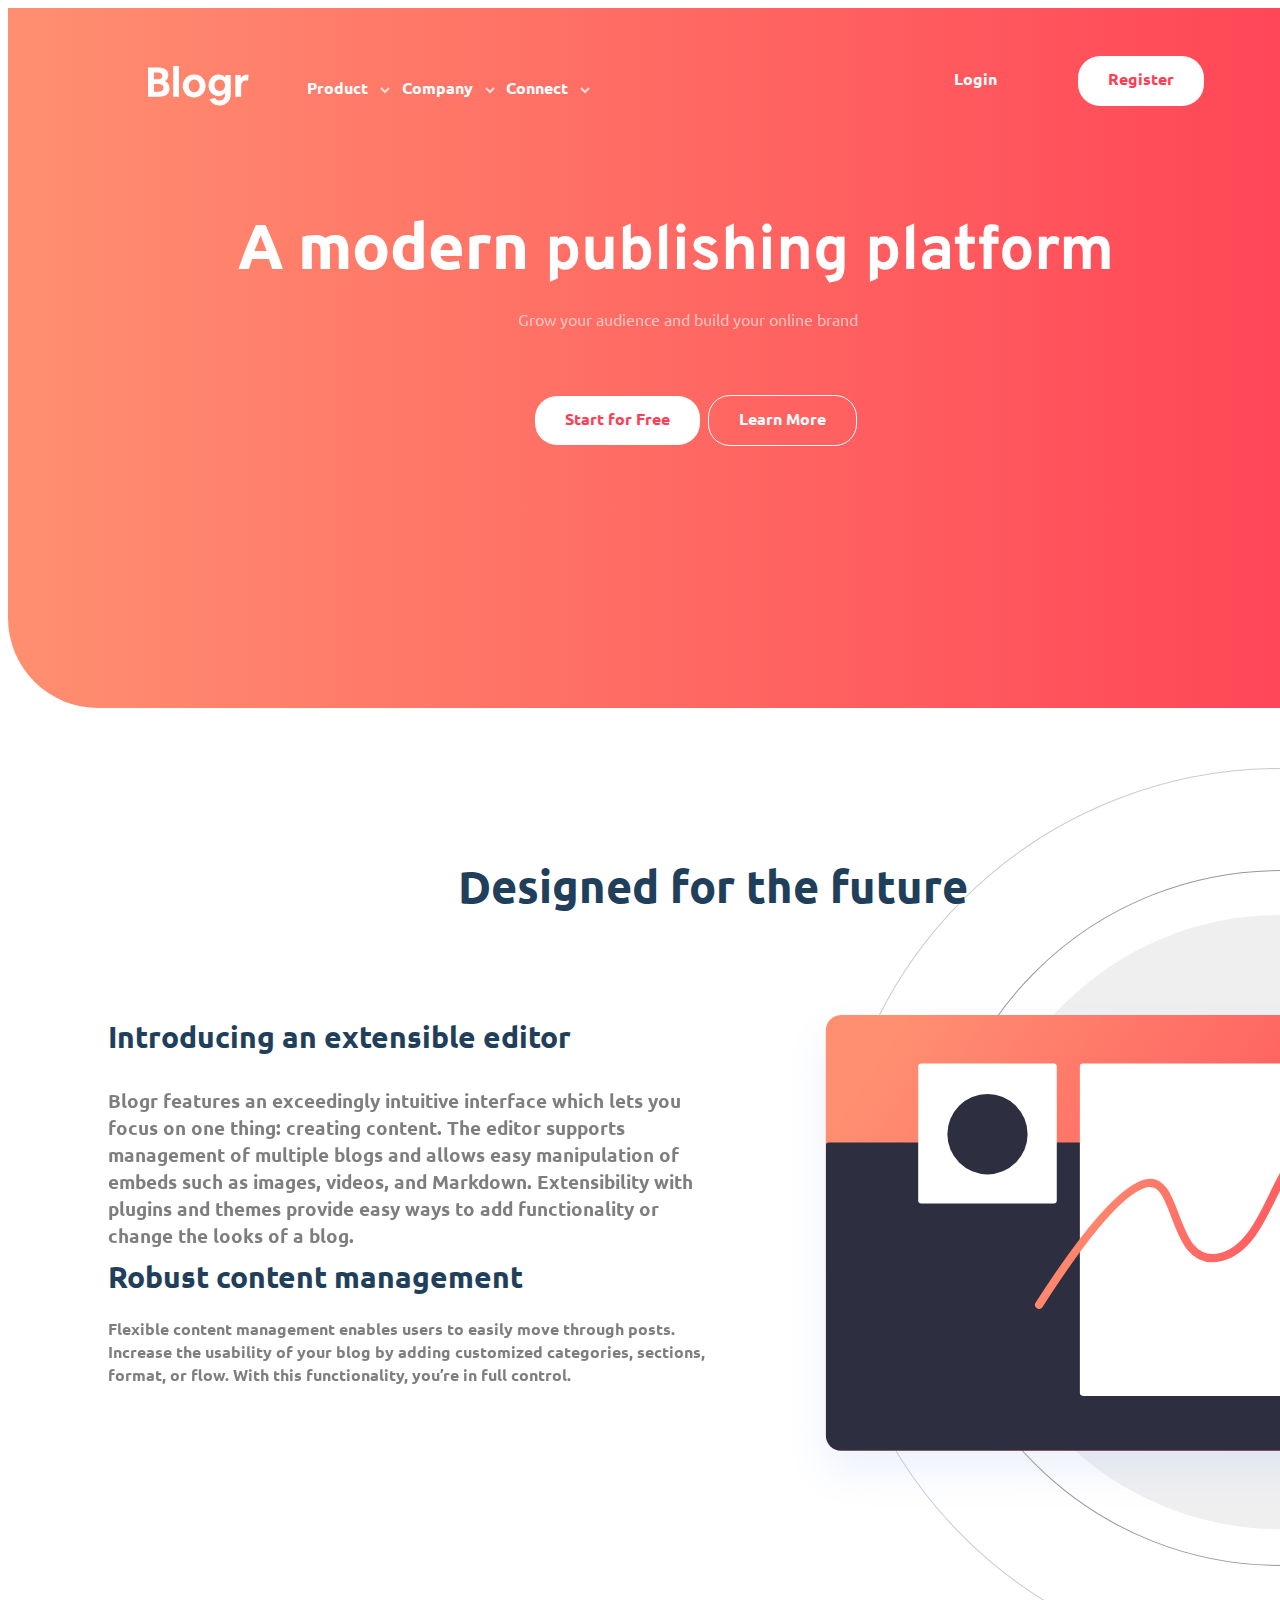
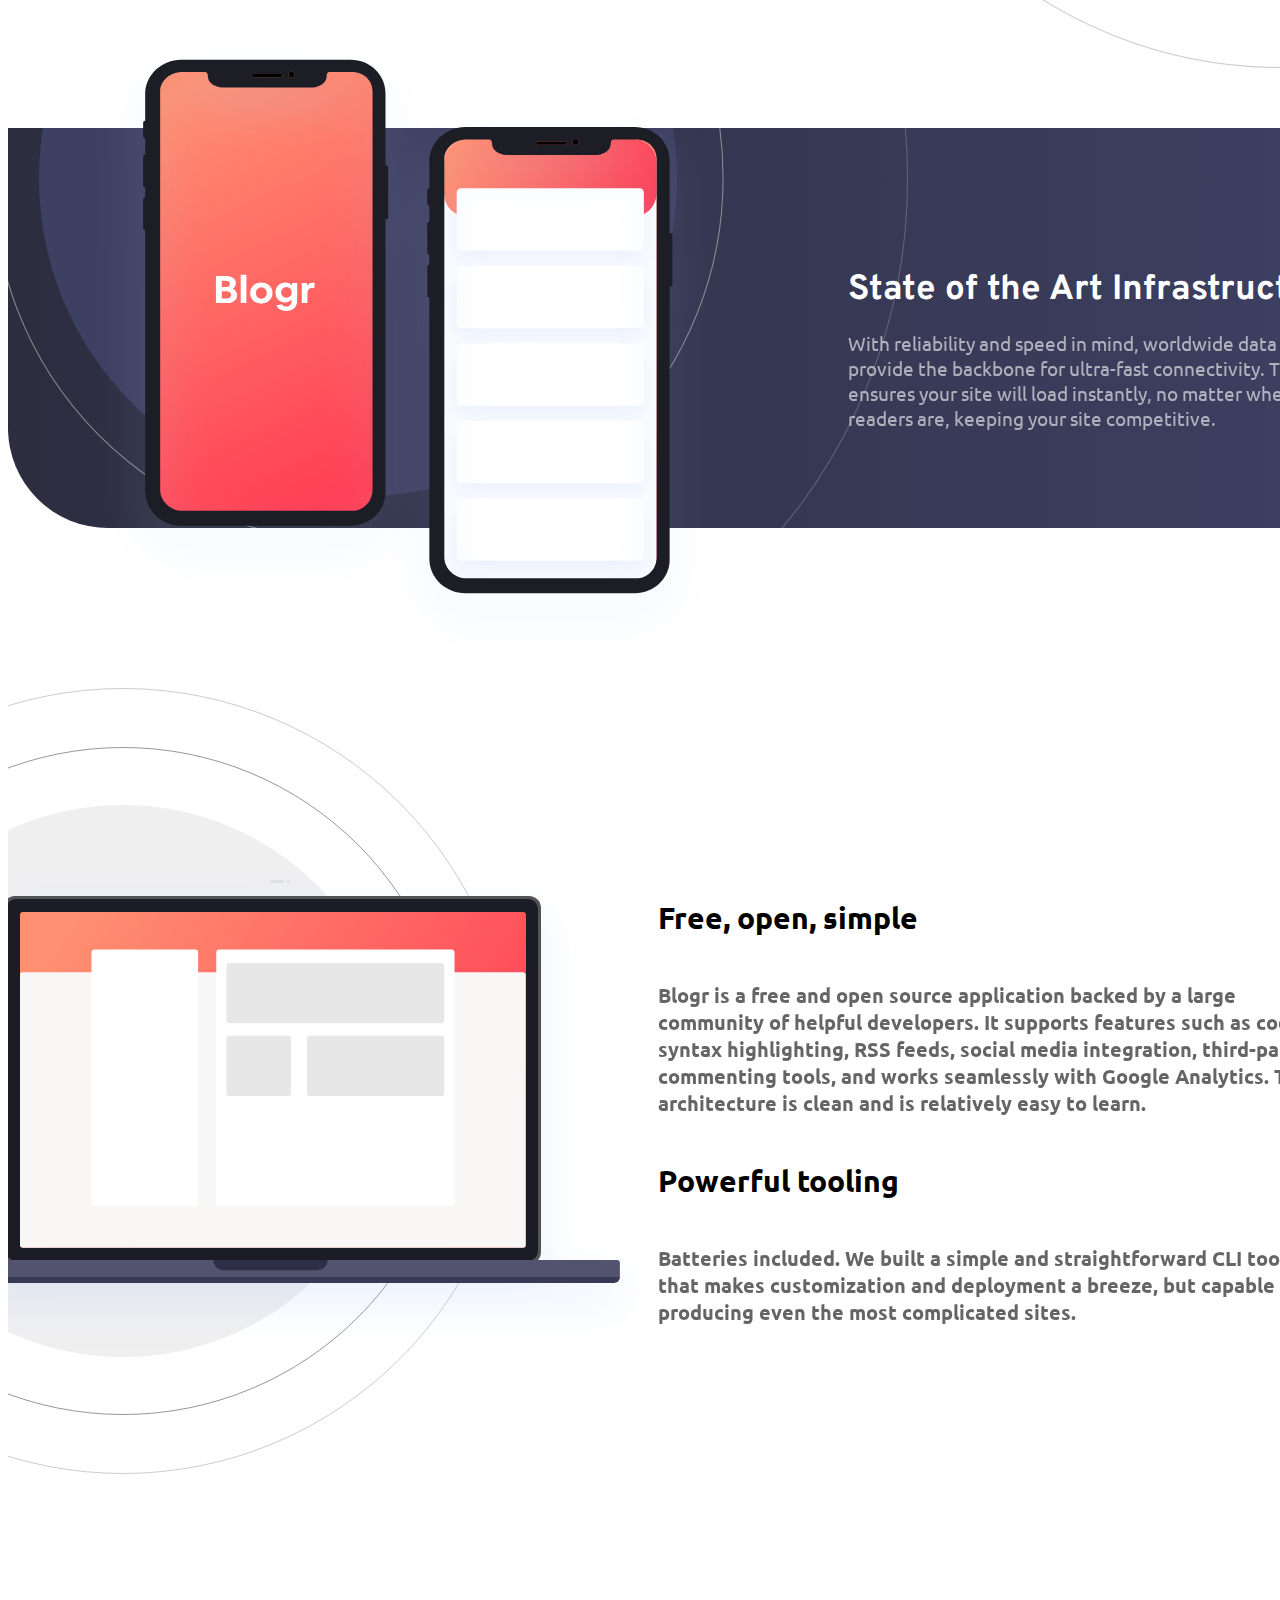
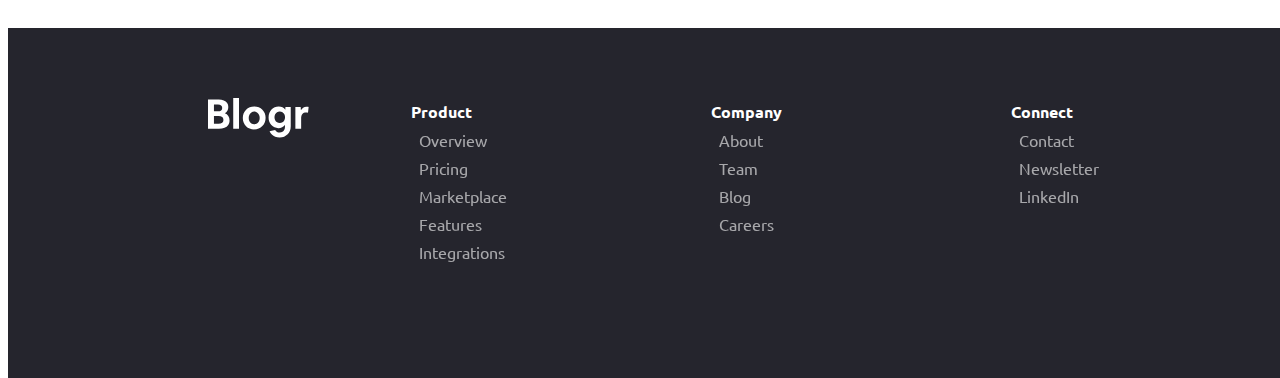
<file: index.html>
<!DOCTYPE html>
<html lang="en">
<head>
    <link rel="stylesheet" href="style2.css">
    <meta charset="UTF-8">
    <meta http-equiv="X-UA-Compatible" content="IE=edge">
    <meta name="viewport" content="width=device-width, initial-scale=1.0">
    <link rel="icon" type="image/png" sizes="32x32" href="src/assets/favicon-32x32.png">
    <link rel="stylesheet" href="https://fonts.google.com/specimen/Overpass?preview.text_type=custom">
    <link rel="stylesheet" href="https://fonts.google.com/specimen/Ubuntu?preview.text_type=custom">
    <style>
        .attribution {
          font-size: 11px;
          text-align: center;
        }
    
        .attribution a {
          color: hsl(228, 45%, 44%);
        }
      </style>
    
    <title>Blogr | A modern publishing platform</title>
</head>



<body>
    <div class="headerh"> 
       <!--mobile view elemennts-->
      <img src="./images/logo.svg" alt="logo2" class="logo2">
      <img src="./images/bars-solid.svg" alt="bars" class="bars">
      <img src="./images/icon-close.svg" alt="close" class="close" id="close" onclick="quit()">
      <img src="./images/icon-hamburger.svg" alt="bars1" class="bars1"  id="homobar" onclick="hambur()">

   <d class="mobm" id="mobm"> <div id="links">
   <ol class="ol1">
     <li class="li1"><b> Product <img src="./images/icon-arrow-light.svg" alt=""> </b> </br></br>
              <ol class="ol2">
        <li><a><b>Overview</b></a></li>
        <li><a><b>Pricing</b></a></li>
        <li><a><b>Marketplace</b></a></li>
        <li><a><b>Features</b></a></li>
        <li><a><b>Integrations</b></a></li>
      </ol>
     </li>


    <li class="li1"> <b>Campany</b></br></br>
      <ol class="ol2">
        <li><a><b>About &nbsp &nbsp &nbsp &nbsp &nbsp &nbsp</b></a></li>
        <li><a><b>Team</b></a></li>
        <li><a><b>Blog</b></a></li>
     </ol>
    </li>

    <li class="li1"><b>Connect</b>
      <ol class=ol2>
        <li><a><b>Contact</b></a></li>
        <li><a><b>Newsletter &nbsp </b></a></li>
        <li><a><b>LinkedIn</b></a></li>
     </ol>
    </li>


   </ol>
  </div> 
  <div class="vl"></div>
  
    <a href="#" class="login2"><b>Login</b></a> </br>
    <a href="#" class="register2"><b>&nbsp Register</b></a>
    
</d>

   <script>
   
   
   function hambur() {
    var homobar=document.getElementById ('homobar');
    var mobm=document.getElementById ('mobm');
   var close=document.getElementById('close');
   var free=document.getElementById('free');
   var more=document.getElementById('more');
   var titlebar1=document.getElementById('titlebar1');
    mobm.style.display = 'flex';
    close.style.display ='flex'; 
    homobar.style.display='none';
    free.style.display='none';
    more.style.display='none';
    titlebar1.style.display='none';

   }
   
   
   
   function quit() {
    var homobar=document.getElementById ('homobar');
    var mobm=document.getElementById ('mobm');
   var close=document.getElementById('close');
   var free=document.getElementById('free');
   var more=document.getElementById('more');
   var titlebar1=document.getElementById('titlebar1');
    mobm.style.display = 'none';
    close.style.display ='none'; 
    homobar.style.display='block';
   free.style.display='inline';
    more.style.display='inline';
    titlebar1.style.display='block';

   
     

   }



   </script>


      
        <!--left side header-->
        <div class="firstheader">
            <div class="logo">
                <img src="./images/logo.svg" alt="logo">
            </div>
           
          <div class="menu" id="menu2">

            <h1 class="modern">A modern</h1>
            <h1 class="modern">publishing platform</h1>
            <p class="online">Grow your audience and build your online brand</p>  

    <ul>


        <li><a><b>Product</b> &nbsp <img src="./images/icon-arrow-light.svg"></a> 
    
         
           <ul>
               <li><a><b>Overview</b></a></li>
               <li><a><b>Pricing</b></a></li>
               <li><a><b>Marketplace</b></a></li>
               <li><a><b>Features</b></a></li>
               
           </li>
           </ul>
        
   
           <li><a><b>Company</b> &nbsp <img src="./images/icon-arrow-light.svg"></a>
   
           <ul>
               <li><a><b>About</b></a></li>
               <li><a><b>Team</b></a></li>
               <li><a><b>Blog</b></a></li>
               </li>
               
   
   
           </ul>
   
   
   
         <li><a><b> Connect</b> &nbsp <img src="./images/icon-arrow-light.svg"></a>
   
           <ul>
   
   
              <li><a><b>Contact</b></a></li>
             <li><a><b>Newsletter</b></a></li>
             <li><a><b>LinkedIn</b></a></li>
           </li>
   
           </ul>
          </div>

        </div>
        <!--right side header-->
        <div class="secondheader">
            <div class="account">
            <a href="#" class="login"><b>Login</b></a>
            <a href="#" class="register"><b>Register</b></a>
            </div>

        </div>
        <!--title bar-->
        <div class="titlebar" id="titlebar1">
            <p class="Grow" id="grow"><h1> <span class="you"> A modern</span> publishing platform</h1></p>
            <p class="Grow"><span class="you1">Grow your audience and build your </span>online brand</p>

        </div>

        <div class="btn">
          
         
            <div class="account1">
                <a href="#" class="free" id="free"><b>Start for Free</b></a>
                <a href="#" class="learn" id="more"><b>Learn More</b></a>
                </div>
               
        </div>
        
    </div>







  <main>
     <!--mobile view illustration labtop mobile -->
     <img src="./images/illustration-editor-mobile.svg" alt="compp_phone" class="compp_phone">

     <!--phone ill-->
    <div class="under_menu">
     <p class="future"><b>Designed for the future</b></p>
     <img src="./images/illustration-editor-desktop.svg" class="firstpic">
     <!--mobile view illustration labtop mobile -->
    <img src="./images/illustration-editor-mobile.svg" alt="compp_phone" class="compp_phone">

    <!--phone ill-->
     


     <div class="intro">
       <p class="introh"><b>Introducing an extensible editor</b></p><br>
       <p class="introb"> <b>Blogr features an exceedingly intuitive interface which lets you focus on one thing: creating content. The editor supports management of multiple blogs and allows easy manipulation of embeds such as images, videos, and Markdown. Extensibility with plugins and themes provide easy ways to add functionality or change the looks of a blog.</b></p>
       <p class="introhh"><b>Robust content management</b></p><br>
       <p class="introbb"><b>Flexible content management enables users to easily move through posts. Increase the usability of your blog by adding customized categories, sections, format, or flow. With this functionality, you’re in full control.</b></p>


     </div>

    </div>
    

    <div class="phoneill">
      <img src="./images/bg-pattern-circles.svg" alt="big pattern circle" class="bgp">
      <img src="./images/illustration-phones.svg" alt="phone illustration" class="phi">
      <div class="phoneinside">
        <h3 class="inside1">State of the Art Infrastructure</h3>
        <p class="inside2">With reliability and speed in mind, worldwide data centers provide the backbone for ultra-fast connectivity. This ensures your site will load instantly, no matter where your readers are, keeping your site competitive.</p>
        </div>



    </div>
    

    <div class="compill">
      <img src="./images/illustration-laptop-desktop.svg" alt="computer illustration" class="compp">
      
      <!--image for phone-->
      
      <div class="hit">
        <h2 class="title1">Free, open, simple</h2>
        <p class="para1">Blogr is a free and open source application backed by a large community of helpful developers. It supports features such as code syntax highlighting, RSS feeds, social media integration, third-party commenting tools, and works seamlessly with Google Analytics. The architecture is clean and is relatively easy to learn.        </p>
        <h2 class="title2">Powerful tooling</h2>
        <p class="para2">Batteries included. We built a simple and straightforward CLI tool that makes customization and deployment a breeze, but capable of producing even the most complicated sites.</p>
      </div>
    </div>
<div class="containerlast"><img src="./images/illustration-laptop-mobile.svg" alt="labtop" class="labtop"></div>

   

   </main>
    
    <footer>
      
           <img src="./images/logo.svg" alt="logo" class="logof">

           <div class="footerf">
            <ol> <li><b>Product</b></br>
               <ol>
                <li class="final"><a>Overview</a></li>
                <li><a>Pricing</a></li>
                <li><a>Marketplace</a></li>
                <li><a>Features</a></li>
                <li><a>Integrations</a></li>

               </ol>
             </li>
            
             
            
            </ol>
             </div>

             <div class="footerf1">
              <ol> <li><b>Company</b> </br>
                <ol>
                 <li class="final"><a>About</a></li>
                 <li><a>Team</a></li>
                 <li><a>Blog</a></li>
                 <li><a>Careers</a></li>
 
                </ol>
              </li>
             
              
             
             </ol>
             </div>


             <div class="footerf2">
              <ol> <li><b>Connect</b></br>
                <ol>
                 <li class="final"><a>Contact</a></li>
                 <li><a>Newsletter</a></li>
                 <li><a>LinkedIn</a></li>
                 
 
                </ol>
              </li>
             
              
             
             </ol>
             </div>







    </footer>


    


  
    
   
</body>
</html>
</file>
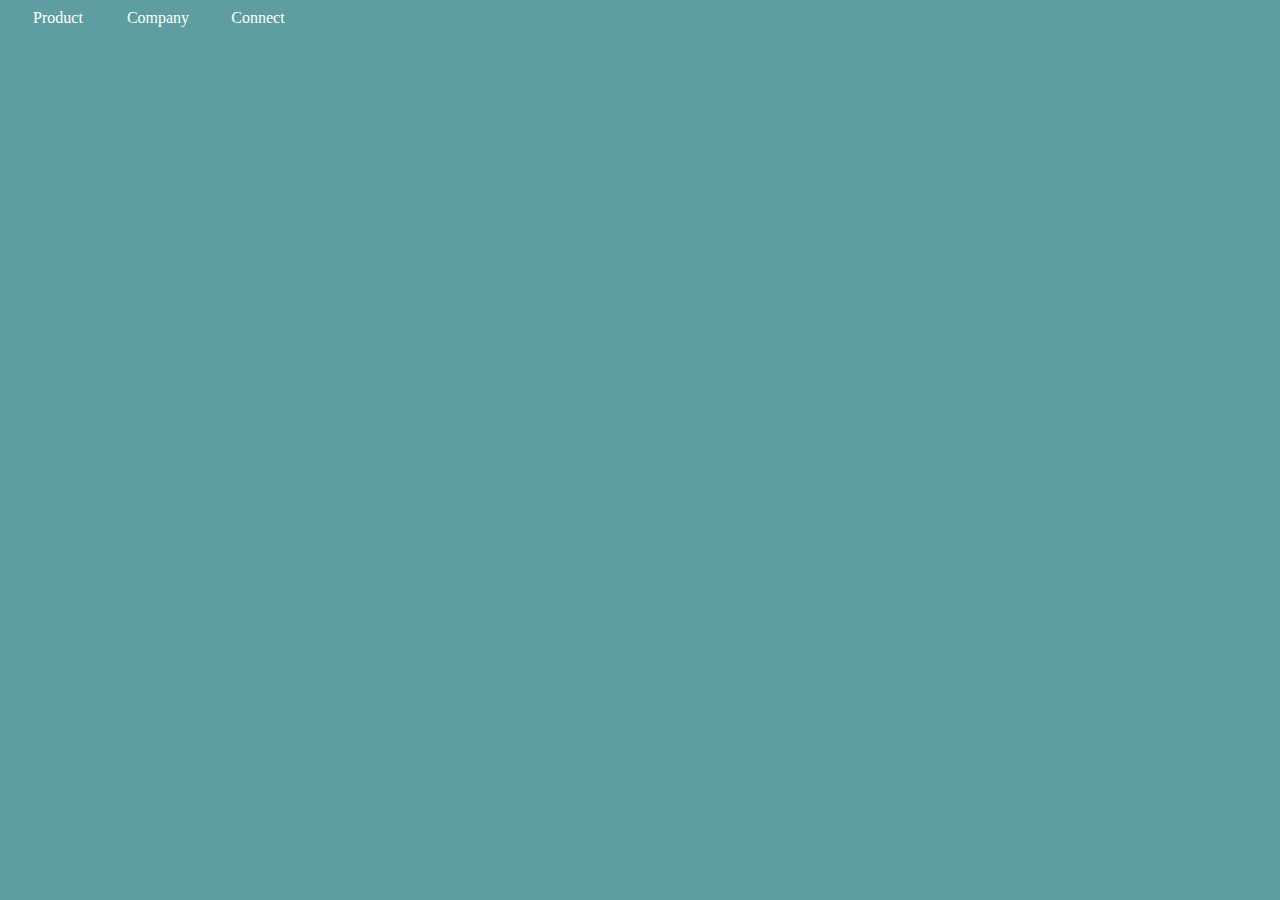
<file: meme.html>
<!DOCTYPE html>
<html lang="en">
<head>
    <meta charset="UTF-8">
    <meta http-equiv="X-UA-Compatible" content="IE=edge">
    <meta name="viewport" content="width=device-width, initial-scale=1.0">
    <title>Document</title>
    <link rel="stylesheet" href="meme.css">
 </head>
 <body>
    
    



    <ul>


     <li><a>Product</a>
 
      
        <ul>
            <li><a>Overview</a></li>
            <li><a>Pricing</a></li>
            <li><a>Marketplace</a></li>
            <li><a>Features</a></li>
            
        </li>
        </ul>
     

        <li><a>Company</a>

        <ul>
            <li><a>About</a></li>
            <li><a>Team</a></li>
            <li><a>Blog</a></li>
            </li>
            


        </ul>



      <li><a> Connect</a>

        <ul>


           <li><a>Contact</a></li>
          <li><a>Newsletter</a></li>
          <li><a>LinkedIn</a></li>
        </li>

        </ul>

    
    





  

  </body>
</html>
</file>
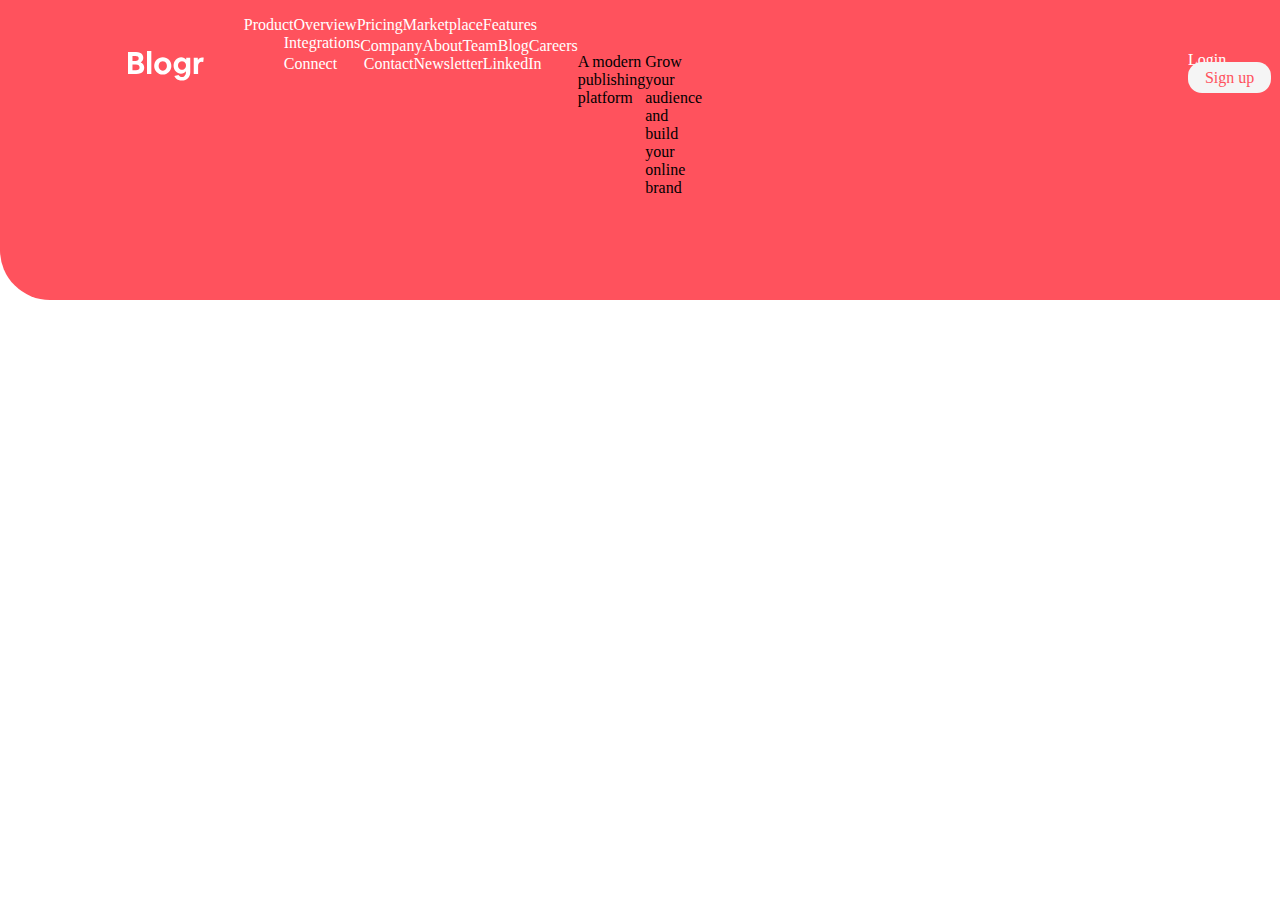
<file: trail.html>
<!DOCTYPE html>
<html lang="en">
<head>
  <meta charset="UTF-8">
  <meta name="viewport" content="width=device-width, initial-scale=1.0"> <!-- displays site properly based on user's device -->

  <link rel="icon" type="image/png" sizes="32x32" href="./images/favicon-32x32.png">
  
  <title>Frontend Mentor | [Blogr]</title>
  <link rel="stylesheet" href="style.css">

 
</head>
<body bgcolor="white">
  <div class="header1" id="header1">
  
      <img src="./images/logo.svg" alt="logo" class="logo"> 

    <div class="menu1"> 


      <ul class="Product">
        <li>Product </li>
          <ul>
           <li> Overview</li>
           <li>Pricing</li>
           <li>Marketplace</li>
           <li>Features</li>
           <li>Integrations</li>
          </ul>
       </ul>


<ul class="Company">
        <li>Company</li>
          <ul>
           <li>About</li>
           <li>Team</li>
           <li>Blog</li>
           <li>Careers</li>
          <li>Connect</li>
          <ul>
</ul>

<ul class="contact">
  <ul>
            <li>Contact</li>
            <li>Newsletter</li>
            <li>LinkedIn</li>
          </ul>
</ul>
<div class="title2">
  <p class="first">A modern publishing platform</p>
  <p class="first1">Grow your audience and build your online brand</p>
</div>
    
    </div>
    <div class="menu2">
      <a href="#" class="Login">Login</a>
      <a href="#" class="signup"> Sign up</a>
    </div>
    
   
   


  </div>
  


</body>
</html>
</file>
<file: style2.css>
@import url('https://fonts.googleapis.com/css2?family=Overpass:wght@600&display=swap');
@import url('https://fonts.googleapis.com/css2?family=Ubuntu:wght@300&display=swap');

/**
@media all and (max-width: 1440px) {  **/

* { 
    font-family: 'Ubuntu', sans-serif;
    font-weight: 400, 500, 700;

    }

body {
    background-color: white;

}


.headerh {
    
    display: flex;
    height: 550px;
    width: 1440px;
    
    
    background: url("./bg-pattern-intro.svg"), linear-gradient(to right, #ff8f70, #ff3d54);
    border-bottom-left-radius: 90px;
    flex: 1 1 2em;
}
/** mobile view disabled staff **/
.compp_phone {
    display: none;
}
.labtop {
    display: none;
}
.labtop1 {
    display: none;
}
.containerlast {
    display: none;
}
.bars {
    display: none;
    width: 50px;
    height: 50px;

}
.bars1 {
    display: none;
    width: 50px;
    height: 50px;

}
.close {
    display: none;
    width: 50px;
    height: 50px;

}
.openmenu {
    display: none;
}
.menulo {
    display: none;
}
.mobm {
    display: none;
}
.close {
    display: none;
}
#links {
    display: none;
}



/** mobile view disabled staff **/




.firstheader {
    display: flex;
    width: 40%;
    height: 150px;
    /**border: 10px solid black; **/
    margin-left: 140px;
}
.logo {
    width: 50px;
    height: 50px;
    margin-top: 10%;
}
.secondheader {
    /** border: 1px solid black; **/
    width: 400px;
    height: 150px;
    margin-left: 80px;

}
.account {
    display: flex;
    margin-top: 12%;
    margin-left: 120px;
    justify-content: space-between;
    flex: 1 1 1em;

}
.register {
    color:#ff3d54;
    border: 0px;
    padding-top: 12px;
    padding-bottom: 17px;
    padding-left: 30px;
    padding-right: 30px;
    background-color: white;
    border-radius: 22px;

}
.login {
   
    color: white;
    padding-top: 12px;
    padding-bottom: 17px;
    padding-left: 30px;
    padding-right: 30px;
}
a {
    text-decoration: none;
    
}

/** hover part **/

.login:hover {
    color:white;
    border: 0px;
    padding-top: 12px;
    padding-bottom: 17px;
    padding-left: 30px;
    padding-right: 30px;
    background-color: hsl(355, 100%, 74%);
    border-radius: 22px;
    opacity: .8;

}

.register:hover {
    color:white;
    border: 0px;
    padding-top: 12px;
    padding-bottom: 17px;
    padding-left: 30px;
    padding-right: 30px;
    background-color: hsl(355, 100%, 74%);
    border-radius: 22px;
    opacity: .8;
}

/** title bar **/


.titlebar {
    position: absolute;
    margin-top: 12%;
    margin-left: 230px;
   /** border: 1px solid black; **/
    width: 900px;
    height: 150px;
}

h1 {
    color: hsl(0, 0%, 100%);
    font-family:'Overpass', sans-serif;
    font-weight: 300, 600;
    font-size: 63px;
    margin-bottom: 0px;
}

.Grow {
    font-family: 'Ubuntu', sans-serif;
    font-weight: 400, 500, 700;
     text-align: center;
    color: hsl(0, 0%, 100%);
    margin-top: 0px;
    opacity: .6;
}
.btn {
    position:absolute;
    margin-top: 400px;
    margin-left: 527px;
   /** border: 1px solid black; **/
    width: 400px;
    height: 70px;

}
.free {
    text-decoration: none;
    color:#ff3d54;
    border: 0px;
    padding-top: 12px;
    padding-bottom: 17px;
    padding-left: 30px;
    padding-right: 30px;
    background-color: white;
    border-radius: 22px;
    margin-right: 4px;
}
.learn {
    text-decoration: none;
    color: white;
    border: 1px solid white;
    padding-top: 12px;
    padding-bottom: 17px;
    padding-left: 30px;
    padding-right: 30px;
    border-radius: 22px;
}

/** hover 2 **/
.free:hover{
    color:white;
    border: 0px;
    padding-top: 12px;
    padding-bottom: 17px;
    padding-left: 30px;
    padding-right: 30px;
    background-color: hsl(355, 100%, 74%);
    border-radius: 22px;
    opacity: .8;


}
.learn:hover {
    color:white;
    border: 0px;
    padding-top: 12px;
    padding-bottom: 17px;
    padding-left: 30px;
    padding-right: 30px;
    background-color: hsl(355, 100%, 74%);
    border-radius: 22px;
    opacity: .8;

}
ul {

    margin: 0px;
    padding: 0px;
    list-style: none;
    border-radius: 8px;
}

ul li {
    float:left;
    width: 100px;
    height: 40px;
    text-align: center;
    line-height: 20px;
    cursor: pointer;
   
    
}
ul li ul li {
    background-color: white;
    color: black;
    text-decoration: none;
    
}
ul li a{
    display: block;

}
ul li ul li:hover {
    
    font-size: 17px;
}
ul li ul li {
    display: none;
}
ul li:hover ul li{
    display: block;
    background-color: white;
    
}
.menu{
    margin-left: 100px;
    margin-top: 12%;
    color: white;

}
.logo2 {
    display: none;
}
.icon {
    display: none;
}
.online {
    display: none;
}
.modern {
    display: none;
}
.closee {
    display: none;
}

.under_menu {
    display: flex;
    margin-top: 60px;
    width: 1440px;
    height: 900px;
   /** border: 2px solid black; **/
    overflow: hidden;

}
.future {
    position:absolute;
    color: hsl(208, 49%, 24%);
    margin-left: 450px;
    margin-top: 90px;
    font-size: 45px;
    font-weight: bolder;
    
    font-family: 'Overpass', sans-serif;


    
}
.firstpic {
    display: flex;
    margin-left: 777px;
  
}
.intro {
    
    position:absolute;
    display: flex;
    width: 600px;
    height: 467px;
   /** border: 3px solid black;**/
    margin-left: 100px;
    margin-top: 220px;
}
.introh {
    font-family:'Overpass', sans-serif;
    color:hsl(208, 49%, 24%);
    font-weight: 300, 600;
    font-size: 30px;
}
.introb {
    position: absolute;
    margin-top: 100px;
    font-family: 'overpass', sans-serif;
    opacity: .5;
    font-size: larger;
}
.introhh {
    position: absolute;
    font-family:'Overpass', sans-serif;
    color:hsl(208, 49%, 24%);
    font-weight: 300, 600;
    font-size: 30px;
    margin-top: 270px;
}
.introbb {
    position: absolute;
    margin-top: 330px;
    font-family: 'overpass', sans-serif;
    opacity: .5;
}
.phoneill {
    display: flex;
    margin-top: 60px;
    width: 1440px;
    height: 400px;
    /**border: 2px solid black;**/
    overflow: hidden;
    border-top-right-radius: 100px;
    border-bottom-left-radius: 100px;
    background:linear-gradient(to right, #2c2d3f, #3f4164);

}
.bgp {
    width: 1100px;
    height: 1100px;
    margin-top: -500px;
    margin-left: -200px;
    
}
.phi {
    position: absolute;
    width: 620px;
    height: 620px;
    margin-top: -90px;
    margin-left: 90px;
}
.compill {
    position: absolute;
    /**border: 1px solid black;**/
    width: 1440px;
    margin-top: 160px;
    overflow: hidden;
    height: 800px;
    

}
.compp {
    position: absolute;
    margin-left: -277px;
}

footer {
    position: absolute;
    margin-top: 1100px;
    background: hsl(240, 10%, 16%);
    width: 1440px;
    height: 350px;
    border-top-right-radius: 100px;
    color: white;
}

.phoneinside {
    position: absolute;
    /**border: 2px solid white; **/
    height:350px;
    margin-left: 840px;
    width: 500px;
    color: white;
}
.inside1 {
    margin-top: 140px;
    font-size: 35px;
    font-family:'Overpass', sans-serif;
    margin-bottom: 0px;
}
.inside2 {
    font-family: 'Overpass' sans-serif;
    opacity: .6;
    font-size: larger;
}
.hit {
    display: flex;
  /**  border: 2px solid black;  **/
    width: 670px;
    height: 400px;
    margin-left: 650px;
    margin-top: 186px;
    flex-direction: column;
    font-size:20px;
    font-family: 'Overpass' sans-serif;
    font-weight: bold;


}

.para1 {
    opacity: .6;
    

}
.para2 {
opacity: .6;
}
.logof {
    position: absolute;
    margin-top: 70px;
    margin-left: 200px;
}
ol {
    list-style: none;
    margin: 0px;
    padding: 0px;
    
    
   
}
ol li {
   
    margin: 3px;
    text-align: left;
    
  
    }
ol li ol li {
    text-align: left;
    opacity: .6;
    margin: 8px;
    
}
.footerf {
    margin-top: 70px;
  
    position: absolute;
    margin-left: 400px;
}
.final {
    background: none;
}
.footerf1 {
    margin-top: 70px;
   
    position: absolute;
    margin-left: 700px;

}
.footerf2 {
    position: absolute;
    margin-top: 70px;
    margin-left: 1000px
}
.umwanya {
    margin-bottom: 40px;
}

ol li ol li:hover {
    opacity: .9;
    border-bottom: 1px solid white;
}

/**.future {
    position:absolute;
    color: hsl(208, 49%, 24%);
    margin-left: 450px;
    margin-top: 90px;
    font-size: 45px;
    font-weight: bolder;
    
    font-family: 'Overpass', sans-serif;

/**
@media all and (max-width: 1000px) {

    .headerh {
        width: 1140px;
        
        height: 700px;
        background-image: url("./bg-pattern-intro.svg");
        
        background: linear-gradient(to right, #ff8f70, #ff3d54);
        border-bottom-left-radius: 90px;
        
    }

    .titlebar {
        position: absolute;
        margin-top: 14%;
        margin-left: 230px;
       /** border: 1px solid black; **/ /**
        width: 700px;
        height: 150px;
    }
    
    
    




}

**/

@media all and (max-width: 1340px) {

    .headerh {
        width: 1440px;
        
        height: 700px;
        background-image: url("./bg-pattern-intro.svg");
        
        background: linear-gradient(to right, #ff8f70, #ff3d54);
        border-bottom-left-radius: 90px;
        
    }

}



@media all and (max-width: 720px) {

    body {
        
        width: 100%;
        height: 100px;
        
    }

    .headerh {
        display: flex;
        width: 1440px;
        
        height: 2000px;
        background:url(./bg-pattern-intro.svg);
        
        background: url("./bg-pattern-intro.svg"), linear-gradient(to right, #ff8f70, #ff3d54);
        border-bottom-left-radius: 400px;
        
        
    }

     .logo {
        margin-bottom: 500px;
        margin-left: 40px;
        width: 70px;
        height: 11100px;
        display: none;
       
     } 
    .secondheader {
        display: none;
    }
   
    .menu{
        display: none;
    }
    .titlebar {
       /** border: 2px solid oldlace; **/
        text-align: center;
        width: 1340px;
        margin-left: 30px;
        margin-top: 500px;
    
       
    }
   
    
    .Grow {
        font-size: 60px;
    }
    
    h1 {
        color: hsl(0, 0%, 100%);
        font-family:'Overpass', sans-serif;
        font-weight: 300, 600;
        font-size:130px;
        margin-bottom: 90px;
    }
    
    .Grow {
        font-family: 'Ubuntu', sans-serif;
        font-weight: 400, 500, 700;
         text-align: center;
        color: hsl(0, 0%, 100%);
        margin-top: 7px;
        opacity: .7;
        font-size: 70px;
    }
    .btn {
        display: flex;
        margin-top: 1330px;
        margin-left: 200px;
       /** border: 1px solid black;  **/
        width: 1340px;
        height: 120px;
        align-items: center;
        text-align: center;
    
    }
    .free {
       
        font-size: 50PX;
        text-decoration: none;
        color:#ff3d54;
        border: 3px solid white;
        padding-top: 50px;
        padding-bottom: 70px;
        padding-left: 90px;
        padding-right: 90px;
        background-color: white;
        border-radius: 100px;
        margin-right: 100px;
        margin-left:0px;
    }
    .learn {
        font-size: 50PX;
        text-decoration: none;
        color: white;
        border: 3px solid white;
        padding-top: 50px;
        padding-bottom: 70px;
        padding-left: 90px;
        padding-right: 90px;
        border-radius: 100px;
    }
    .you {
        display: block;
        color: white;
        font-weight: 700, 600;
        text-align: center;
        
    }
    .you1 {
        display: block;
    }
    .logo2 {
        display: block;
        width: 300px;
        height: 130px;
        margin-top: 120px;
        margin-left: 80px;
    }
    .icon {
        display: block;
        width: 150px;
        height: 200px;
        margin-top: 80px;
        margin-left: 700px;
        display: none;
    }
    .closee {
        display: flex;
        display: block;
        width: 80px;
        height: 80px;
        margin-left: 20px;
       
    }
    .online {
        display: block;
        font-family: 'Ubuntu', sans-serif;
        font-weight: 400, 500, 700;
        text-align: center;
        color: hsl(0, 0%, 100%);
        margin-top: 0px;
        opacity: .6;
        margin-right: 200px;
        font-size: 60px;
       
    }
    .modern {
        position: absolute;
        display: block;
        color: hsl(0, 0%, 100%);
        font-family:'Overpass', sans-serif;
        font-weight: 300, 600;
        font-size:110px;
        margin-bottom: 0px;
        margin-top: 0px;
    }
   





/** mobile view hovers **/
.free:hover {
       
    font-size: 50PX;
    text-decoration: none;
    color:white;
    border: 0px;
    padding-top: 50px;
    padding-bottom: 70px;
    padding-left: 90px;
    padding-right: 90px;
    background-color:hsl(355, 100%, 74%);
    border-radius: 100px;
    margin-right: 100px;
    margin-left:30px;
}
.learn:hover {
    font-size: 50PX;
    text-decoration: none;
    color:hsl(355, 100%, 74%);
    border: 3px solid white;
    padding-top: 50px;
    padding-bottom: 70px;
    padding-left: 90px;
    padding-right: 90px;
    border-radius: 100px;
    background-color: white;
    
}

/** main part **/

.future {
    position:relative;
    color: hsl(208, 49%, 24%);
    margin-left: 190px;
    margin-top: 0px;
    font-size: 100px;
    font-weight: bolder;
    
    font-family: 'Overpass', sans-serif;


}
.firstpic {
    display: none;
  
}

.compp_phone {
    display: block;
    position: absolute;
    width:1600px;
    margin: 0px;
    margin-left: -150px;
    margin-top: 300px;

}
.under_menu {
    margin-top: 200px;
}


.intro {
    
    position:absolute;
    display: flex;
    width: 1200px;
    height: 1980px;
   /** border: 3px solid black; **/
    margin-left: 130px;
    margin-top: 1720px;
    text-align: center;
    font-size: 57px;
}
.introh {
    font-family:'Overpass', sans-serif;
    color:hsl(208, 49%, 24%);
    font-weight: 300, 600;
    font-size: 90px;
    text-align: center;

    
}
.introb {
    position: absolute;
    margin-top: 440px;
    font-family: 'overpass', sans-serif;
    opacity: .4;
    font-size: 57px;
    
}
.introhh {
    position: absolute;
    font-family:'Overpass', sans-serif;
    color:hsl(208, 49%, 24%);
    font-weight: 300, 600;
    font-size: 90px;
    margin-top: 1200px; /** kk**/
}
.introbb {
    position: absolute;
    margin-top: 1500px;
    font-family: 'overpass', sans-serif;
    opacity: .4;     /**kk**/

}
.phoneill {
    display: flex;
    margin-top: 3670px;
    width: 1440px;
    height: 2200px;
    
    overflow: hidden;
    border-top-right-radius: 350px;
    border-bottom-left-radius: 350px;
    background:linear-gradient(to right, #2c2d3f, #3f4164);

}
.bgp {
    width: 2240px;
    height: 2100px;
    margin-top: -700px;
    margin-left: -330px;
    
}
.phi {
    position: absolute;
    width: 1400px;
    height: 1400px;
    margin-top: -640px;
    margin-left: 40px;
    
}
.phoneinside{

    margin-top: 800px;
  /**  border: 2px solid white; **/
    margin-left: 150px;
    width: 1130px;
    height: 1200px;
    text-align: center;
    font-size: 50px;
}
.inside1{
    font-size: 100px;
    margin-bottom: 120px;
}
.compill {
    position: absolute;

    width: 1440px;
    margin-top: 1060px;
    overflow: hidden;
    height: 2700px;
    
    

}
.compp {
    position: absolute;
    margin-left: -277px;
    display: none;
    
}
.labtop {
    margin-top: 1000px;
    display: block;
    width: 2000px;
    height: 1500px;
    margin: -0px;
    margin-left: -300px;

    
}

    


.containerlast {
    overflow: hidden;
    display: block;
    margin-top: 130px;
    /** border: 2px solid black; **/
    width: 1440px;
    height: 1500px;
}
.hit {
    position:absolute;
    margin-left: 150px;
    margin-top: 800px;
  /**  border: 2px solid black; **/
    width: 1100px;
    height: 1700px;
    text-align: center;
    font-size: 50px;
    
}
.para1 {
    font-size: 60px;
    opacity: .5;
}
.para2 {
    font-size: 60px;
    opacity: .5;
}
footer {
    position: relative;
    margin-top: 2200px;
    background: hsl(240, 10%, 16%);
    width: 1440px;
    height: 2600px;
    border-top-right-radius: 400px;
    color: white;
}
.logof {
    position: relative;
    margin-top: 70px;
    margin-left: 200px;
    align-items: center;
    width: 30%;
    margin-top: 320px;
    margin-left: 450px;
}
ol {
    display: flex;
    list-style: none;
    margin: 0px;
    padding: 0px;
    flex-direction: column;
    
    
   
}
ol li {
    display: flex;
    margin: 3px;
    float:none;
    flex-direction: column;
    
  
    }
ol li ol li {
    display: flex;
    opacity: .6;
    margin: 8px;
    flex-direction: column;
    float: none;
    
}
.footerf {
    margin-top: 100px;
  
    position: relative;
    margin-left: 500px;
    font-size: 50px;
}
.final {
    background: none;
}
.footerf1 {
    margin-top: 70px;
   
    position: absolute;
    margin-left: 500px;
    font-size: 50px;

}
.footerf2 {
    position: absolute;
    margin-top: 600px;
    margin-left: 500px;
    font-size: 50px;

}
.umwanya {
    margin-bottom: 40px;
}

.bars {
    margin-top: 140px;
    display: block;
    width: 100px;
    height: 100px;
    display: none;

}
.bars1 {
    display: block;
    width: 100px;
    height: 100px;
    margin-top: 140px;
    margin-left: 900px;

}
.close{
    position: absolute;
    flex-direction: row;
    display: block;
    width: 100px;
    height: 100px;
    margin-top: 140px;
    margin-left: 1280px;
    display: none;
    transition: cubic-bezier(0.075, 0.82, 0.165, 1);
    
   

}


/** open menu **/
/**


.firstheader {
    display: block;
    color: black;
    border: 2px solid black;
    margin-left: -1500px;
   }


.menulo {
    
    
}**/




/** mobile click menu **/

.mobm {
    position:absolute;
    display:none;
    background-color:white;
    width: 1200px;
    height: 1800px;
    margin-top: 300px;
    margin-left: 100px;
    border-radius: 30px;
    transition: 2s;
    overflow: hidden;
}
#links {
    display: block;
    color: black;
    font-size: 70px;
    margin-top: 100px;
    margin-left: 500px;
}
.ol2 {
    display: none;
    background-color:rgb(233, 230, 230);
    margin-left: -300px;
    padding-left: 300px;
    padding-right: 200px;
    margin-bottom: 0px;
    margin-top: 0px;
    border-radius: 30px;
   
}


.li1:hover .ol2{
    display: block;

}
hr {
    display: flex;
    flex-direction: column;
}
.vl {
    border: 2px solid black;
    width: 500px;
    height: 500px;
    display: none;
}

  
    

.login2 {
    position:absolute;
    text-decoration: none;
    color:black;
    border: 0px;
    padding-top: 60px;
    padding-bottom: 60px;
    padding-left: 100px;
    padding-right: 100px;
    background-color: white;
    border-radius: 22px;
    margin-right: 4px;
   /** border: 1px solid black; **/
    font-size: 70px;
    margin-bottom: 50px;
    margin-left: 450px;
    margin-top: 1000px;
}

.register2{
    position: absolute;
    text-decoration: none;
    color: white;
    border: 0px;
    padding-top: 60px;
    padding-bottom: 70px;
    padding-left: 110px;
    padding-right: 110px;
    background-color: #ff3d54;
    border-radius: 100px;
    margin-left: 400px;
   /** border: 1px solid black; **/
    font-size: 70px;
    margin-top: 1300px;
}
}
</file>
<file: meme.css>
body{
    background-color: cadetblue;
    color: white;
}

ul {

    margin: 0px;
    padding: 0px;
    list-style: none;
    border-radius: 8px;
}

ul li {
    float:left;
    width: 100px;
    height: 40px;
    text-align: center;
    line-height: 20px;
   
    
}
ul li ul li {
    background-color: white;
    color: black;
    text-decoration: none;
    
}
ul li a{
    display: block;

}
ul li ul li:hover {
    font-size: 17px;
}
ul li ul li {
    display: none;
}
ul li:hover ul li{
    display: block;
}
</file>
<file: style.css>
@media all and (max-width: 1440px) {

body {
    margin: 0px;
    padding: 0px;
}        
.header1 {
    display: flex;
    background-color: hsl(356, 100%, 66%);
    width: 100%;
    height: 300px;
    border-bottom-left-radius:50px;
    overflow: hidden;
    background-image: url(./images/bg-pattern-intro.svg);
    
    
    
}


.intro {
    position: relative;
    width: 100%;
    height: 100%;
    margin-top:0%;
}

.logo {
   display: flex;
    width: 6%;
    height: 10%;
    margin-top: 4%;
    margin-left: 10%;
}
ul {
    
    list-style: none;
    
}
ul li {
    color: white;
    float: left;
}
a {
    text-decoration: none;
    color: whitesmoke;
}
.Login {
    margin-right: 15px;
    color: white;
}
.signup {
    color: hsl(356, 100%, 66%);
    padding: 7px;
    border: 0px solid white;
    border-radius: 14px;
    background-color: whitesmoke;
    padding-left:17px;
    padding-right:17px;
}
.menu2 {
    margin-top: 4%;
    margin-left: 600px;

}
.signup:hover {
    
    padding: 7px;
    border: 0px solid white;
    border-radius: 14px;
    background-color:hsl(355, 100%, 74%);
    padding-left:17px;
    padding-right:17px;
    opacity: .8;
    color:white;
}
.title2{
    margin-top: 12%;
    display: flex;
    
}

}
</file>
